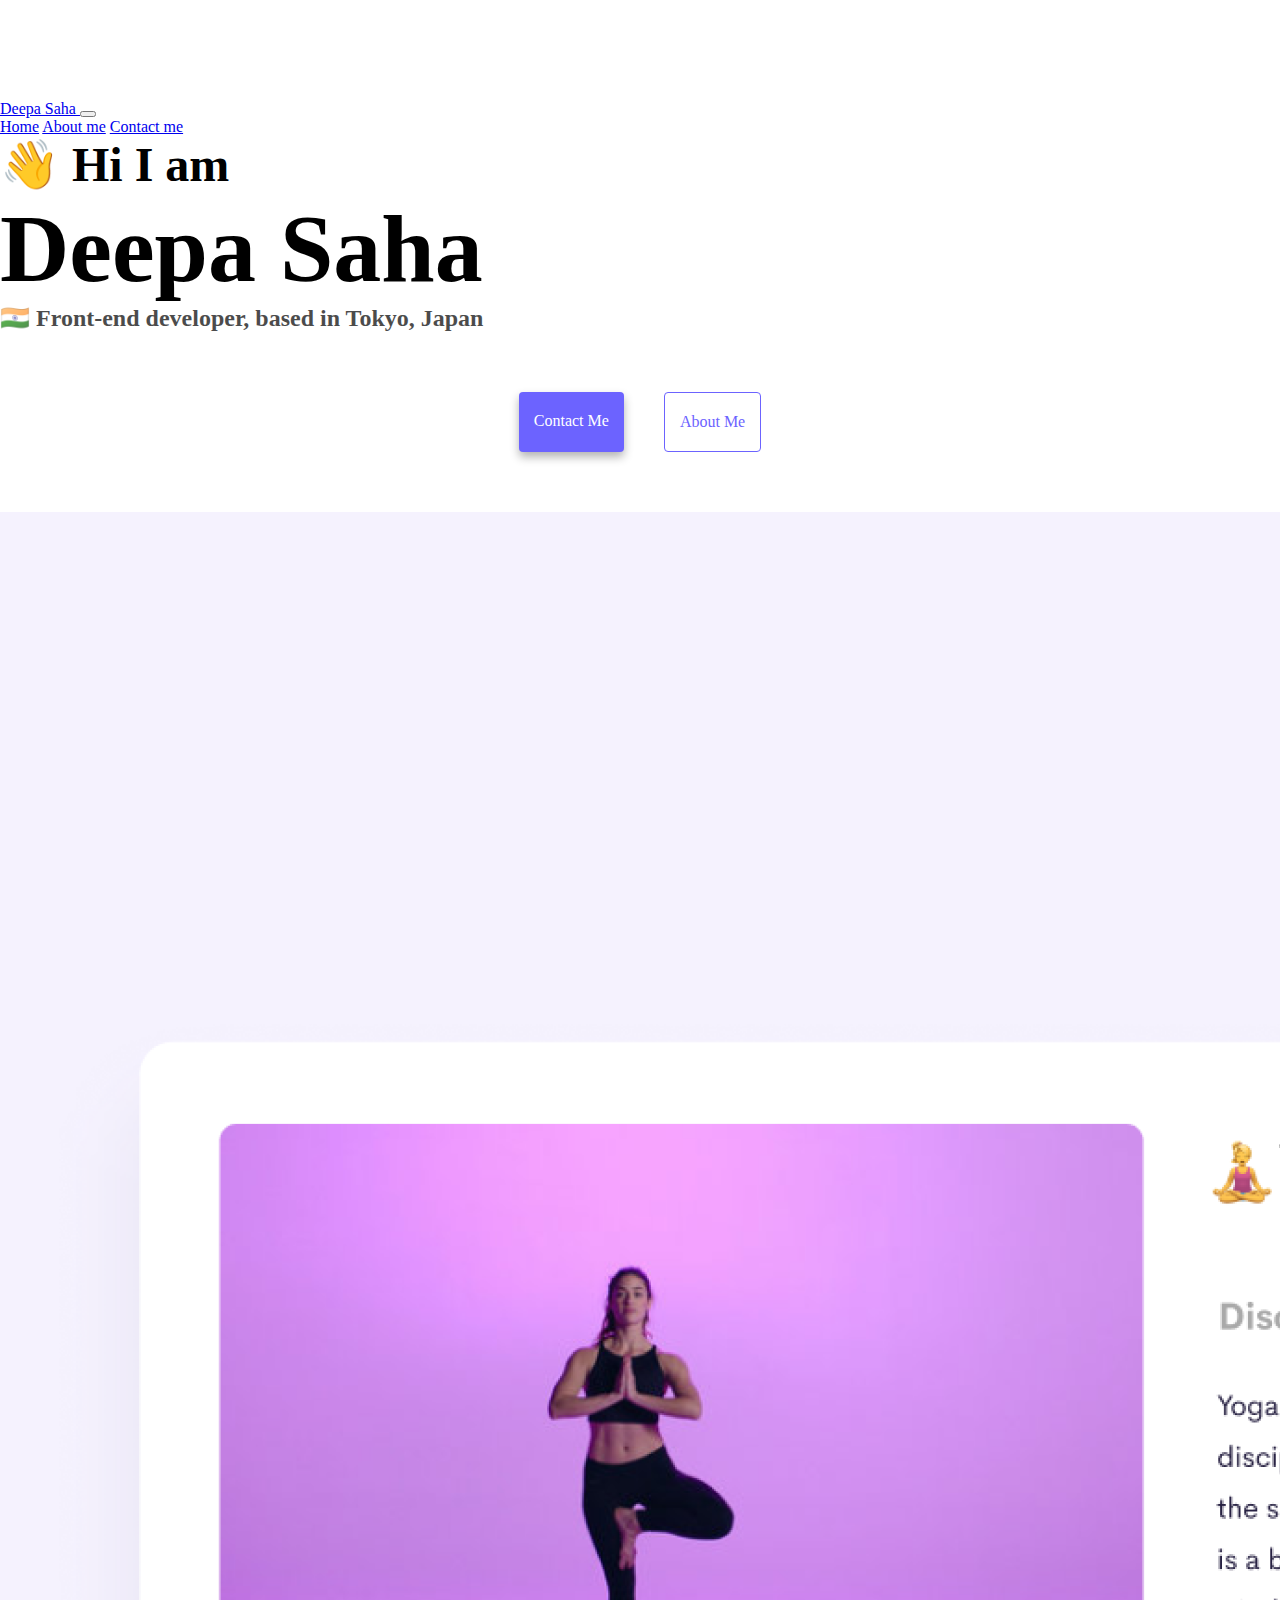
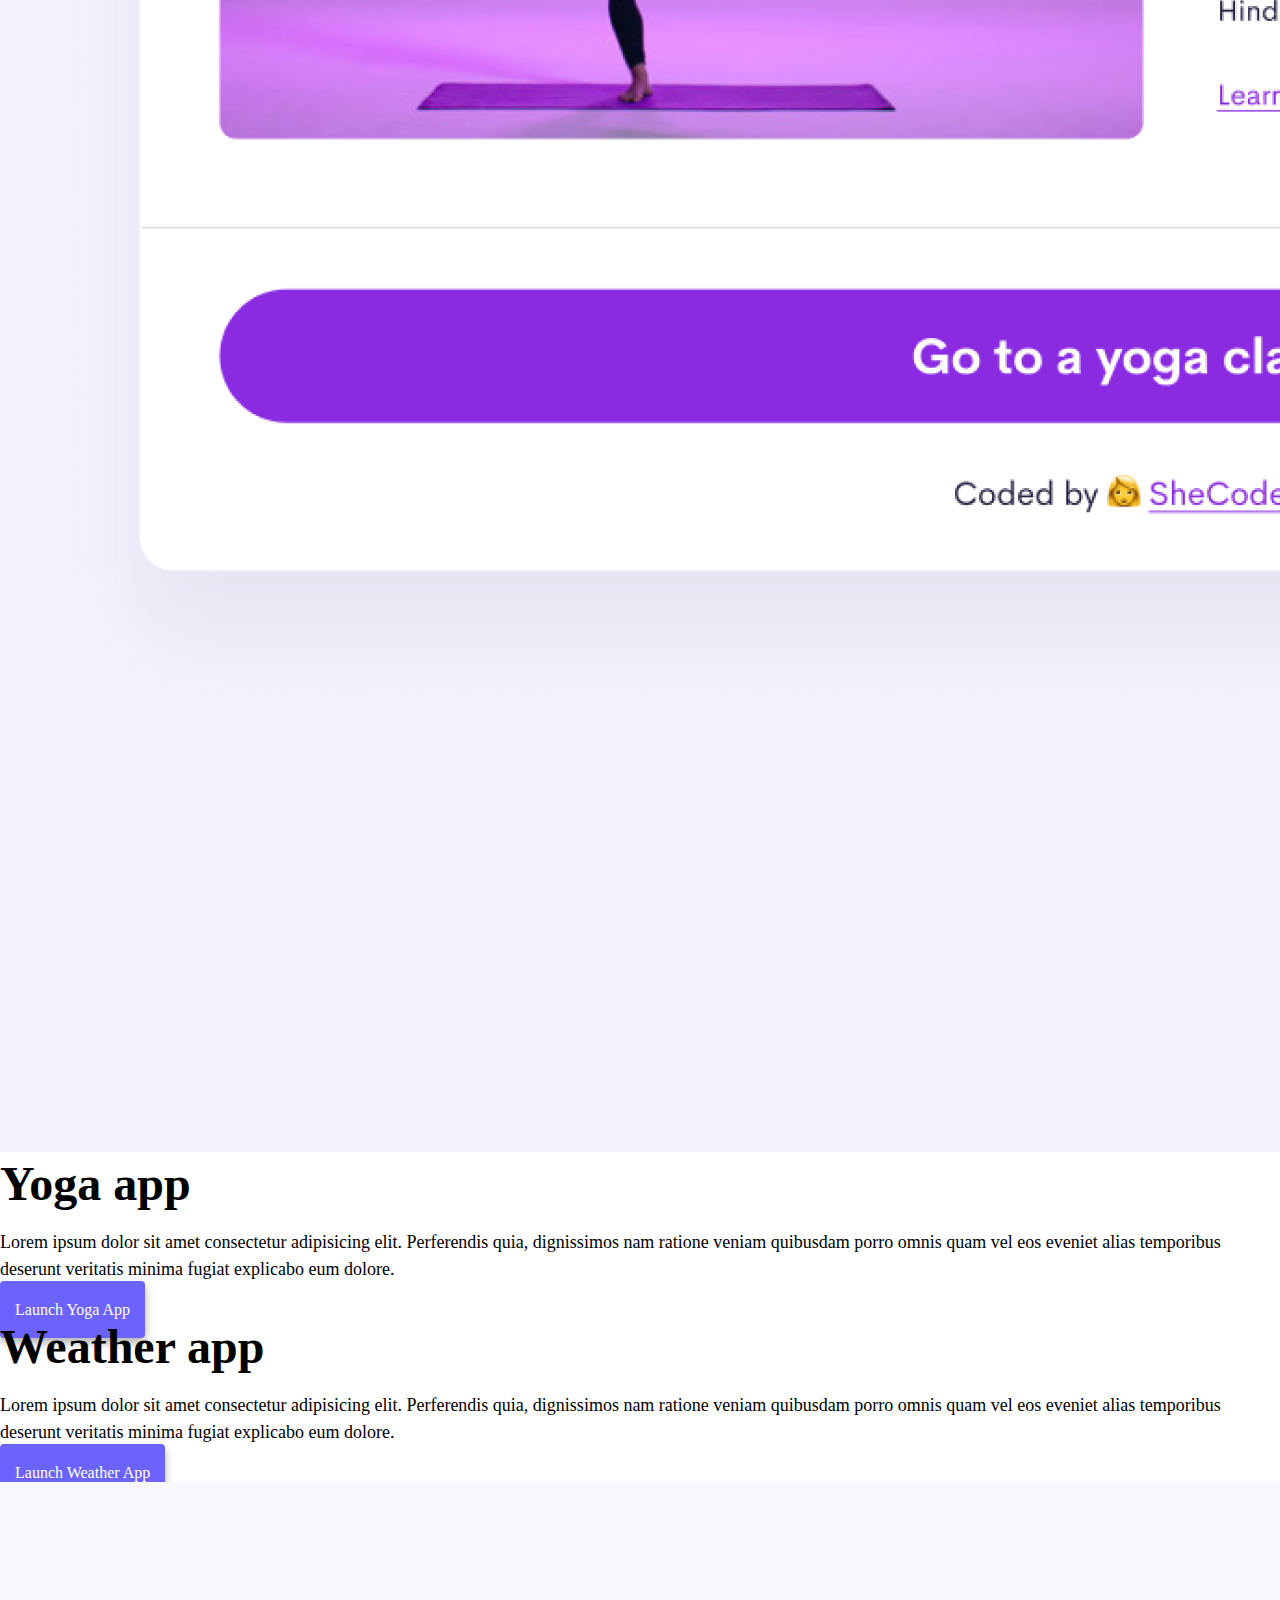
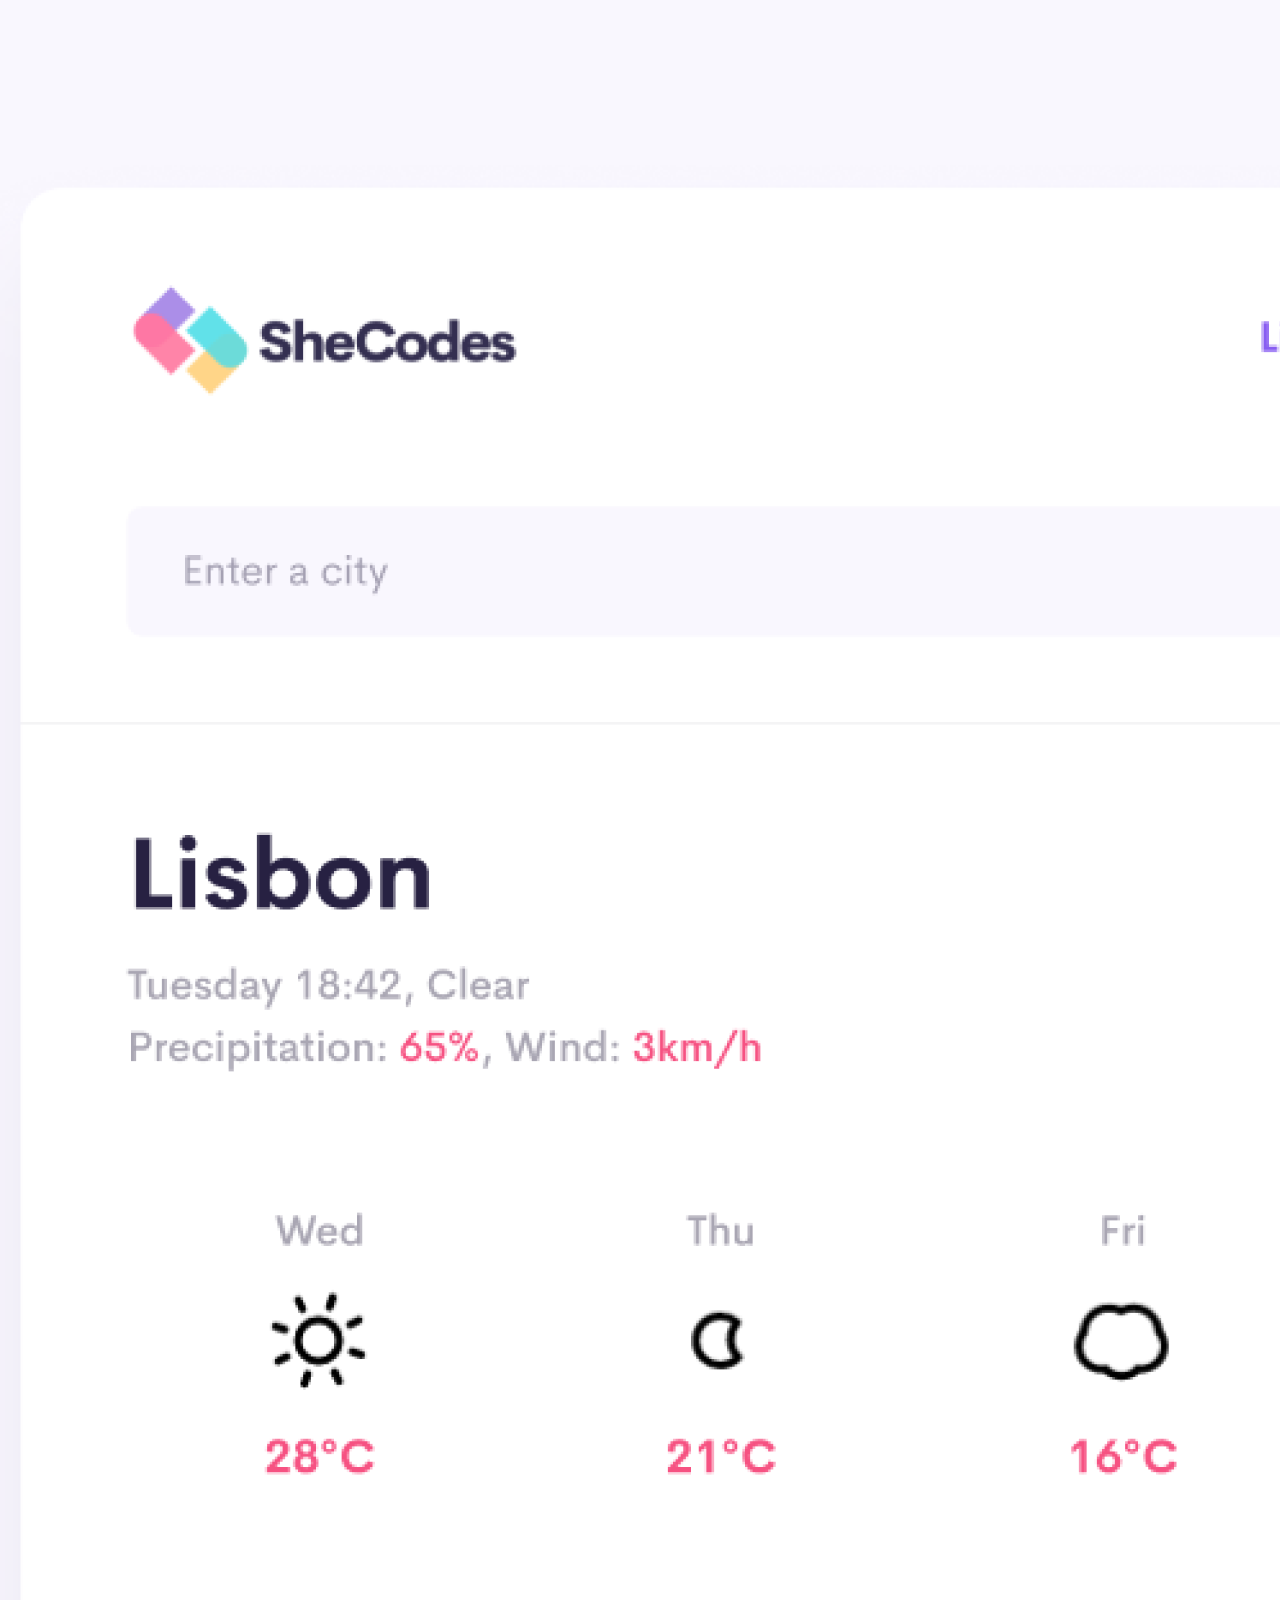
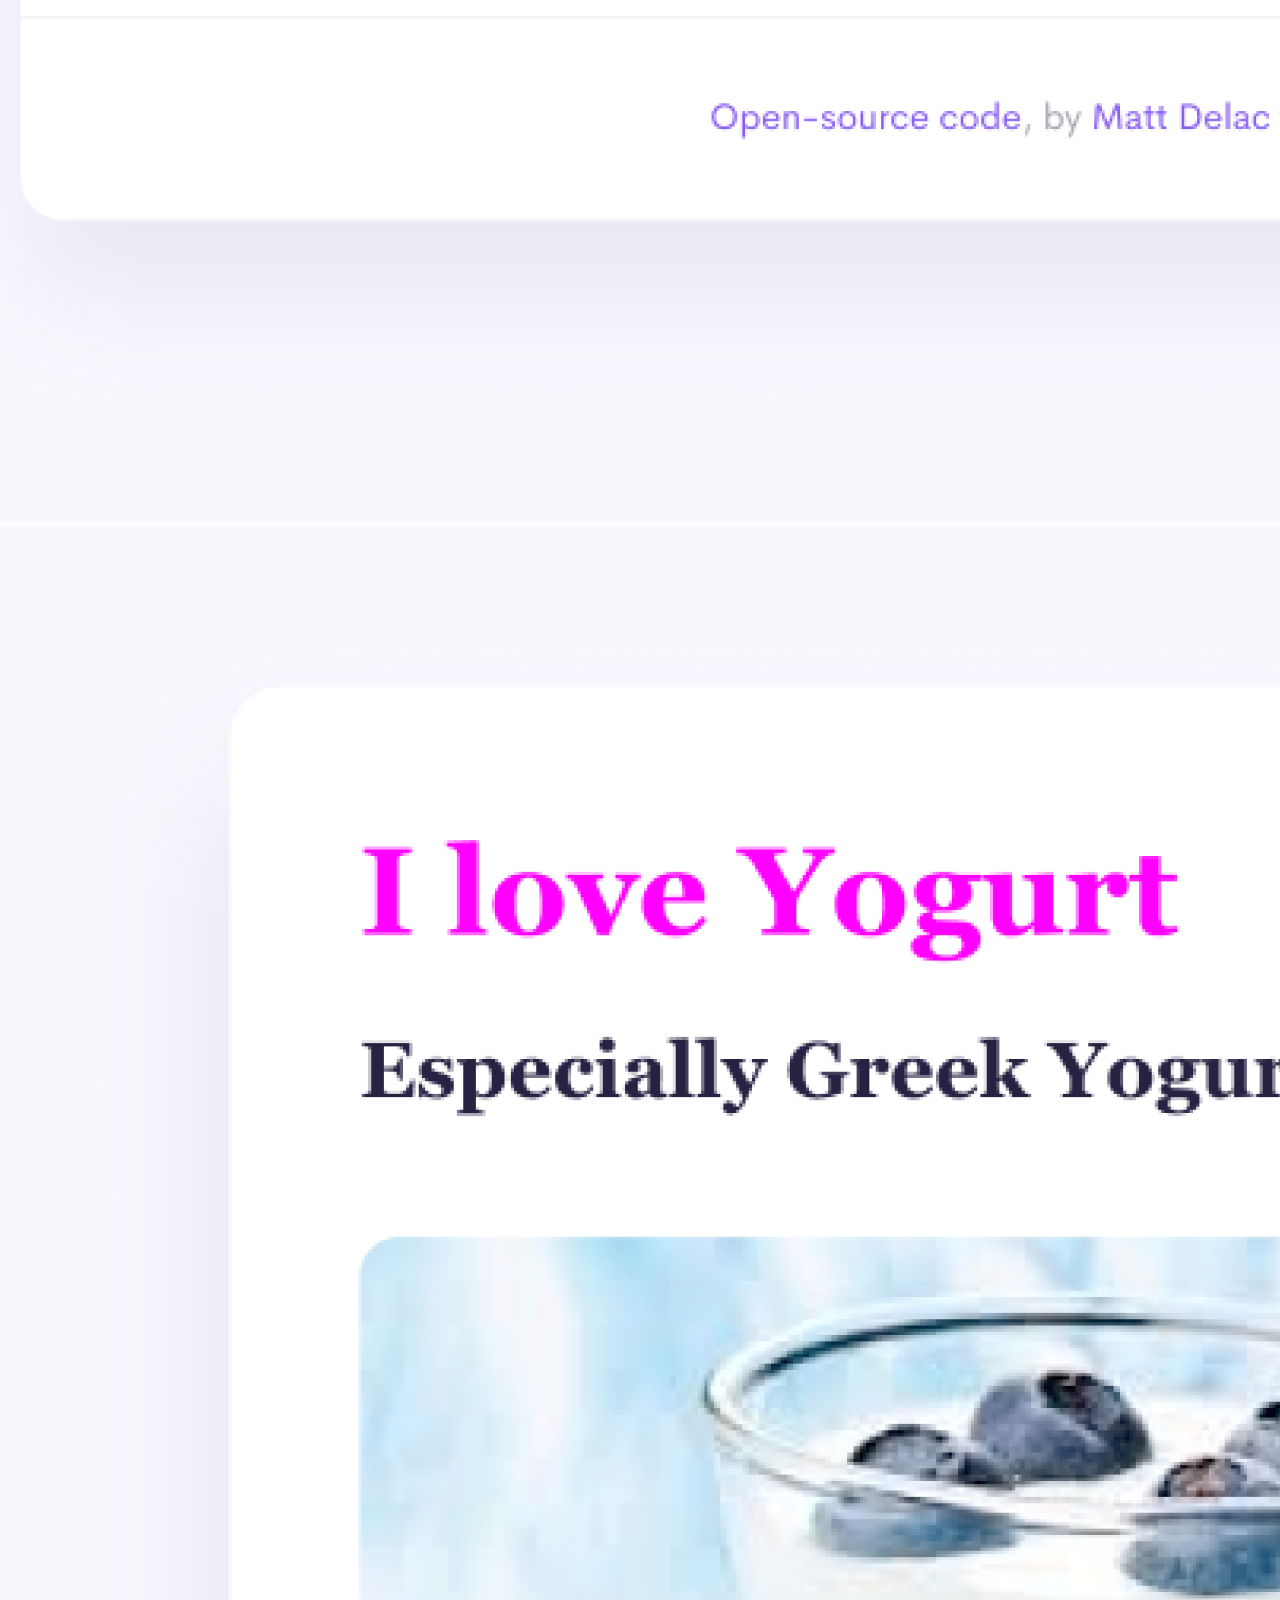
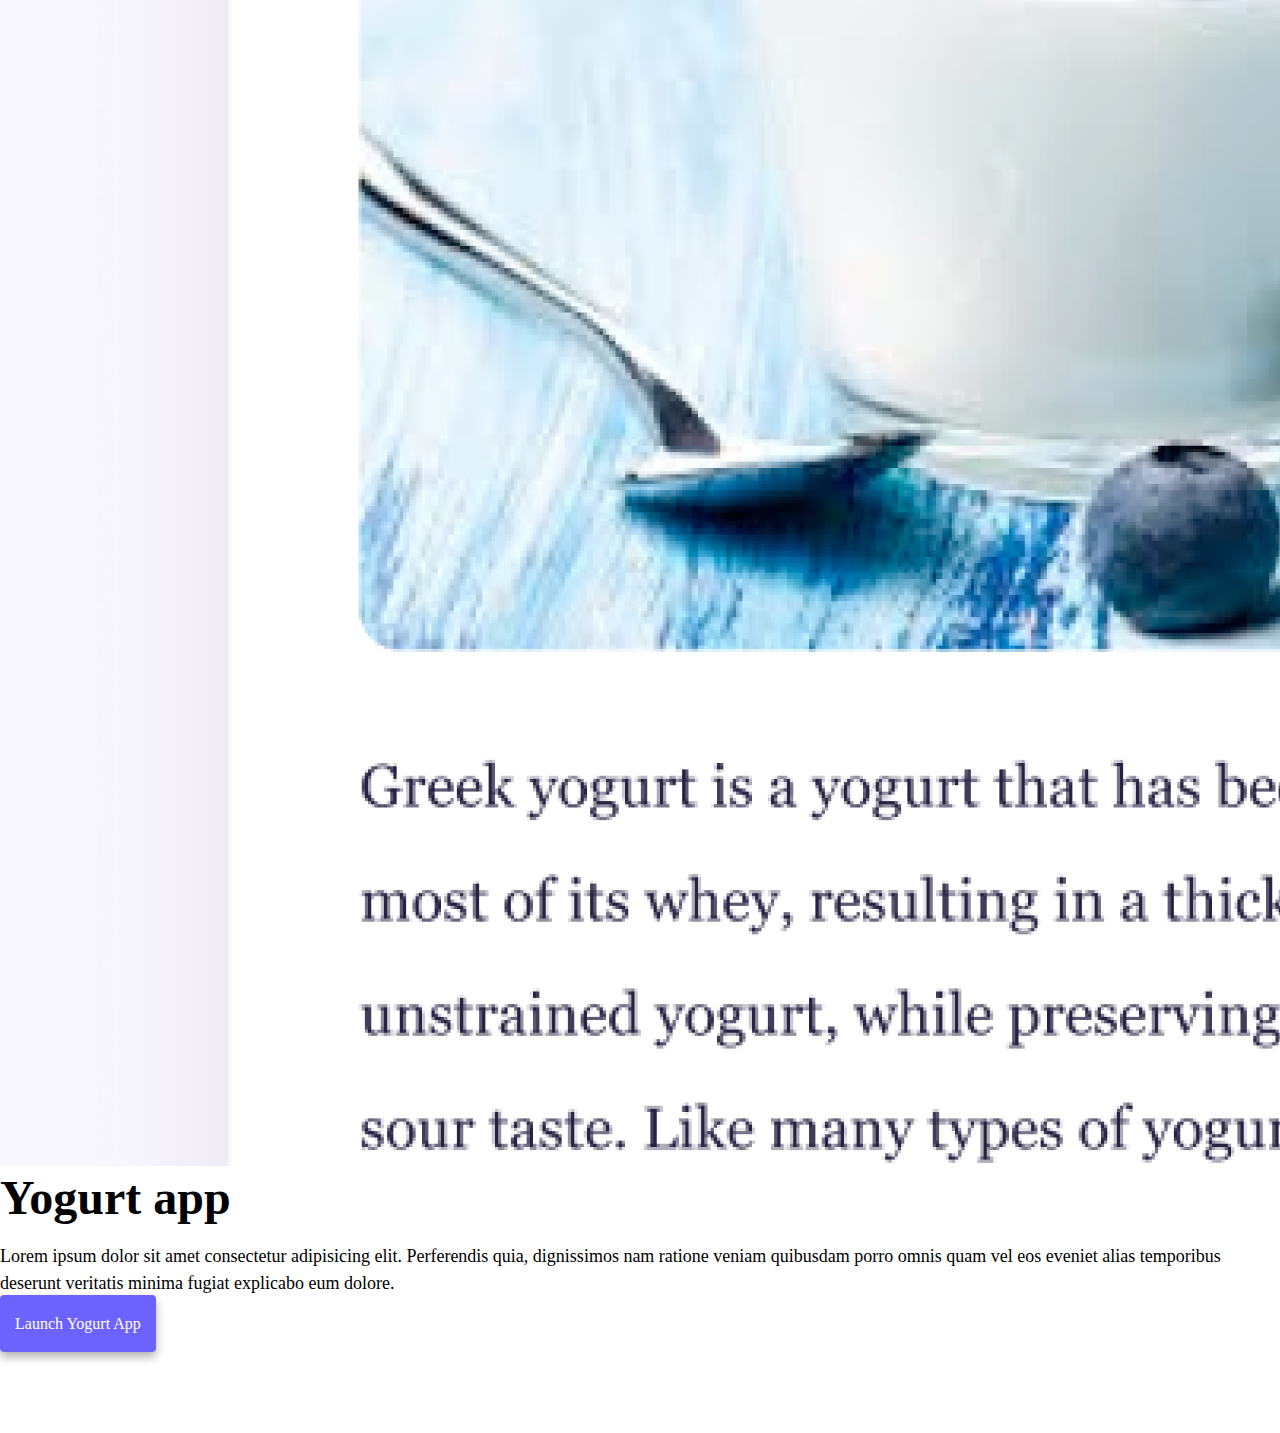
<file: index.html>
<!DOCTYPE html>
<html lang="en">
  <head>
    <meta charset="UTF-8" />
    <meta http-equiv="X-UA-Compatible" content="IE=edge" />
    <meta name="viewport" content="width=device-width, initial-scale=1.0" />
    <meta name="description" content="Front-end Developer Protfolio Website" />
    <title>Deepa Saha | Front-end Developer Portfolio</title>
    <link
      href="https://cdn.jsdelivr.net/npm/bootstrap@5.1.3/dist/css/bootstrap.min.css"
      rel="stylesheet"
      integrity="sha384-1BmE4kWBq78iYhFldvKuhfTAU6auU8tT94WrHftjDbrCEXSU1oBoqyl2QvZ6jIW3"
      crossorigin="anonymous"
    />
    <script
      src="https://cdn.jsdelivr.net/npm/bootstrap@5.1.3/dist/js/bootstrap.bundle.min.js"
      integrity="sha384-ka7Sk0Gln4gmtz2MlQnikT1wXgYsOg+OMhuP+IlRH9sENBO0LRn5q+8nbTov4+1p"
      crossorigin="anonymous"
    ></script>
    <link rel="stylesheet" href="/src/style.css" />
  </head>
  <body>
    <nav class="navbar navbar-expand-sm navbar-light bg-light fixed-top">
      <div class="container">
        <a class="navbar-brand" href="/" title="Deepa Saha">Deepa Saha </a>
        <button
          class="navbar-toggler"
          type="button"
          data-bs-toggle="collapse"
          data-bs-target="#expandme"
        >
          <span class="navbar-toggler-icon"></span>
        </button>
        <div class="collapse navbar-collapse" id="expandme">
          <div class="navbar-nav">
            <a
              class="nav-link active"
              aria-current="page"
              href="/"
              title="Homepage"
              >Home</a
            >
            <a class="nav-link" href="/about.html" title="About me page"
              >About me</a
            >
            <a
              class="nav-link"
              href="/about.html#contact"
              title="Contact me page"
              >Contact me</a
            >
          </div>
        </div>
      </div>
    </nav>

    <h2 class="text-center">👋 Hi I am</h2>
    <h1 class="text-center">Deepa Saha</h1>
    <h3 class="text-center">🇮🇳 Front-end developer, based in Tokyo, Japan</h3>
    <div class="navigation-links">
      <a href="/about.html#contact" class="contact-link" title="Contact me link"
        >Contact me</a
      >
      <a href="/about.html" class="about-link" title="About me link"
        >About me</a
      >
    </div>

    <div class="container">
      <div class="row">
        <div class="col-sm-6">
          <img
            src="/images/yoga.png"
            alt="Woman doing yoga"
            class="img-fluid rounded d-none d-sm-block"
          />
        </div>
        <div class="col-sm-6">
          <h2 class="mb-3">Yoga app</h2>
          <p>
            Lorem ipsum dolor sit amet consectetur adipisicing elit. Perferendis
            quia, dignissimos nam ratione veniam quibusdam porro omnis quam vel
            eos eveniet alias temporibus deserunt veritatis minima fugiat
            explicabo eum dolore.
          </p>
          <div class="mt-5">
            <a
              href="#"
              class="launch-app app-link"
              title="Link to launch Yoga app"
              >Launch yoga app</a
            >
          </div>
        </div>
      </div>

      <div class="row mt-5">
        <div class="col-sm-6">
          <h2 class="mb-3">Weather app</h2>
          <p>
            Lorem ipsum dolor sit amet consectetur adipisicing elit. Perferendis
            quia, dignissimos nam ratione veniam quibusdam porro omnis quam vel
            eos eveniet alias temporibus deserunt veritatis minima fugiat
            explicabo eum dolore.
          </p>
          <div class="mt-5">
            <a
              href="#"
              class="launch-app app-link"
              title="Link to launch Weather app"
              >Launch weather app</a
            >
          </div>
        </div>
        <div class="col-sm-6">
          <img
            src="/images/weather.png"
            alt="Weather search app"
            class="img-fluid rounded d-none d-sm-block"
          />
        </div>
      </div>
      <div class="row mt-5">
        <div class="col-sm-6">
          <img
            src="/images/yogurt.png"
            alt=" All about Greek Yogurt"
            class="img-fluid rounded d-none d-sm-block"
          />
        </div>
        <div class="col-sm-6">
          <h2 class="mb-3">Yogurt app</h2>
          <p>
            Lorem ipsum dolor sit amet consectetur adipisicing elit. Perferendis
            quia, dignissimos nam ratione veniam quibusdam porro omnis quam vel
            eos eveniet alias temporibus deserunt veritatis minima fugiat
            explicabo eum dolore.
          </p>
          <div class="mt-5">
            <a
              href="#"
              class="launch-app app-link"
              title="Link to launch Yogurt app"
              >Launch yogurt app</a
            >
          </div>
        </div>
      </div>
    </div>
  </body>
</html>
</file>
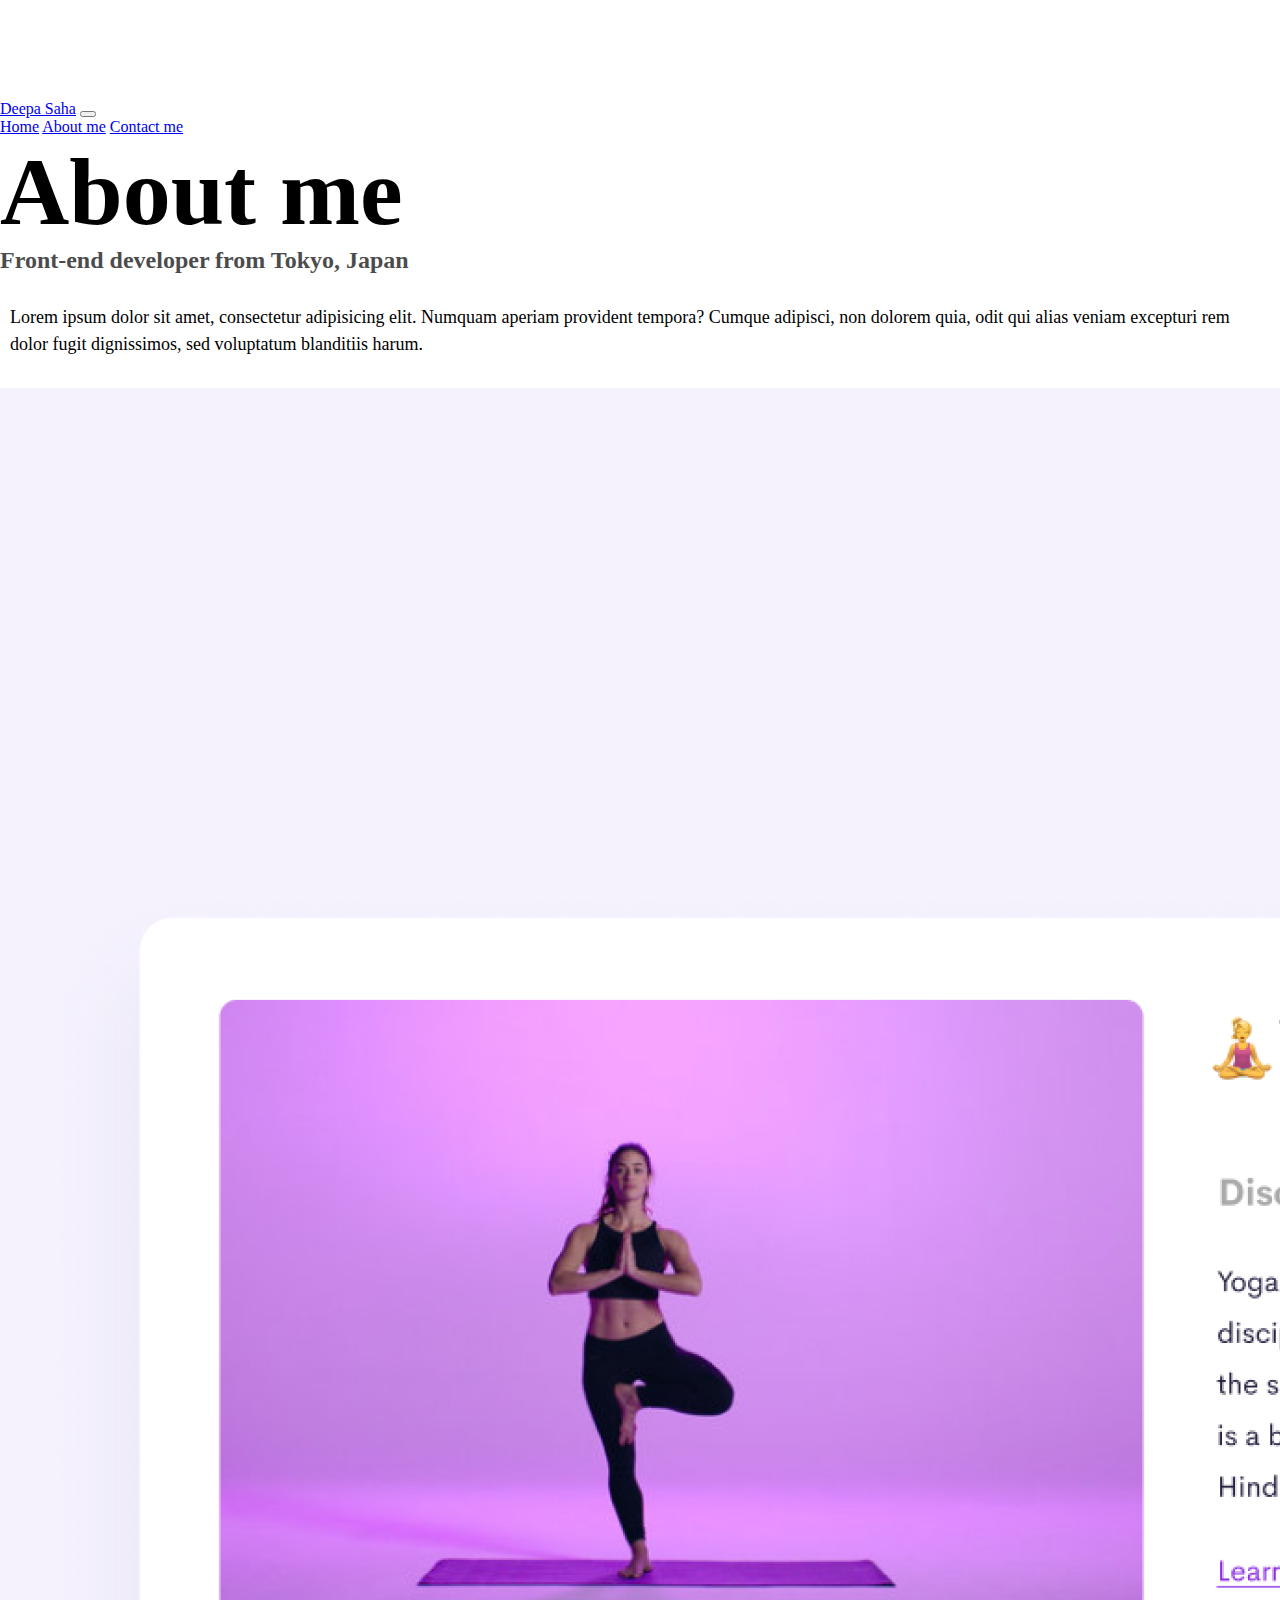
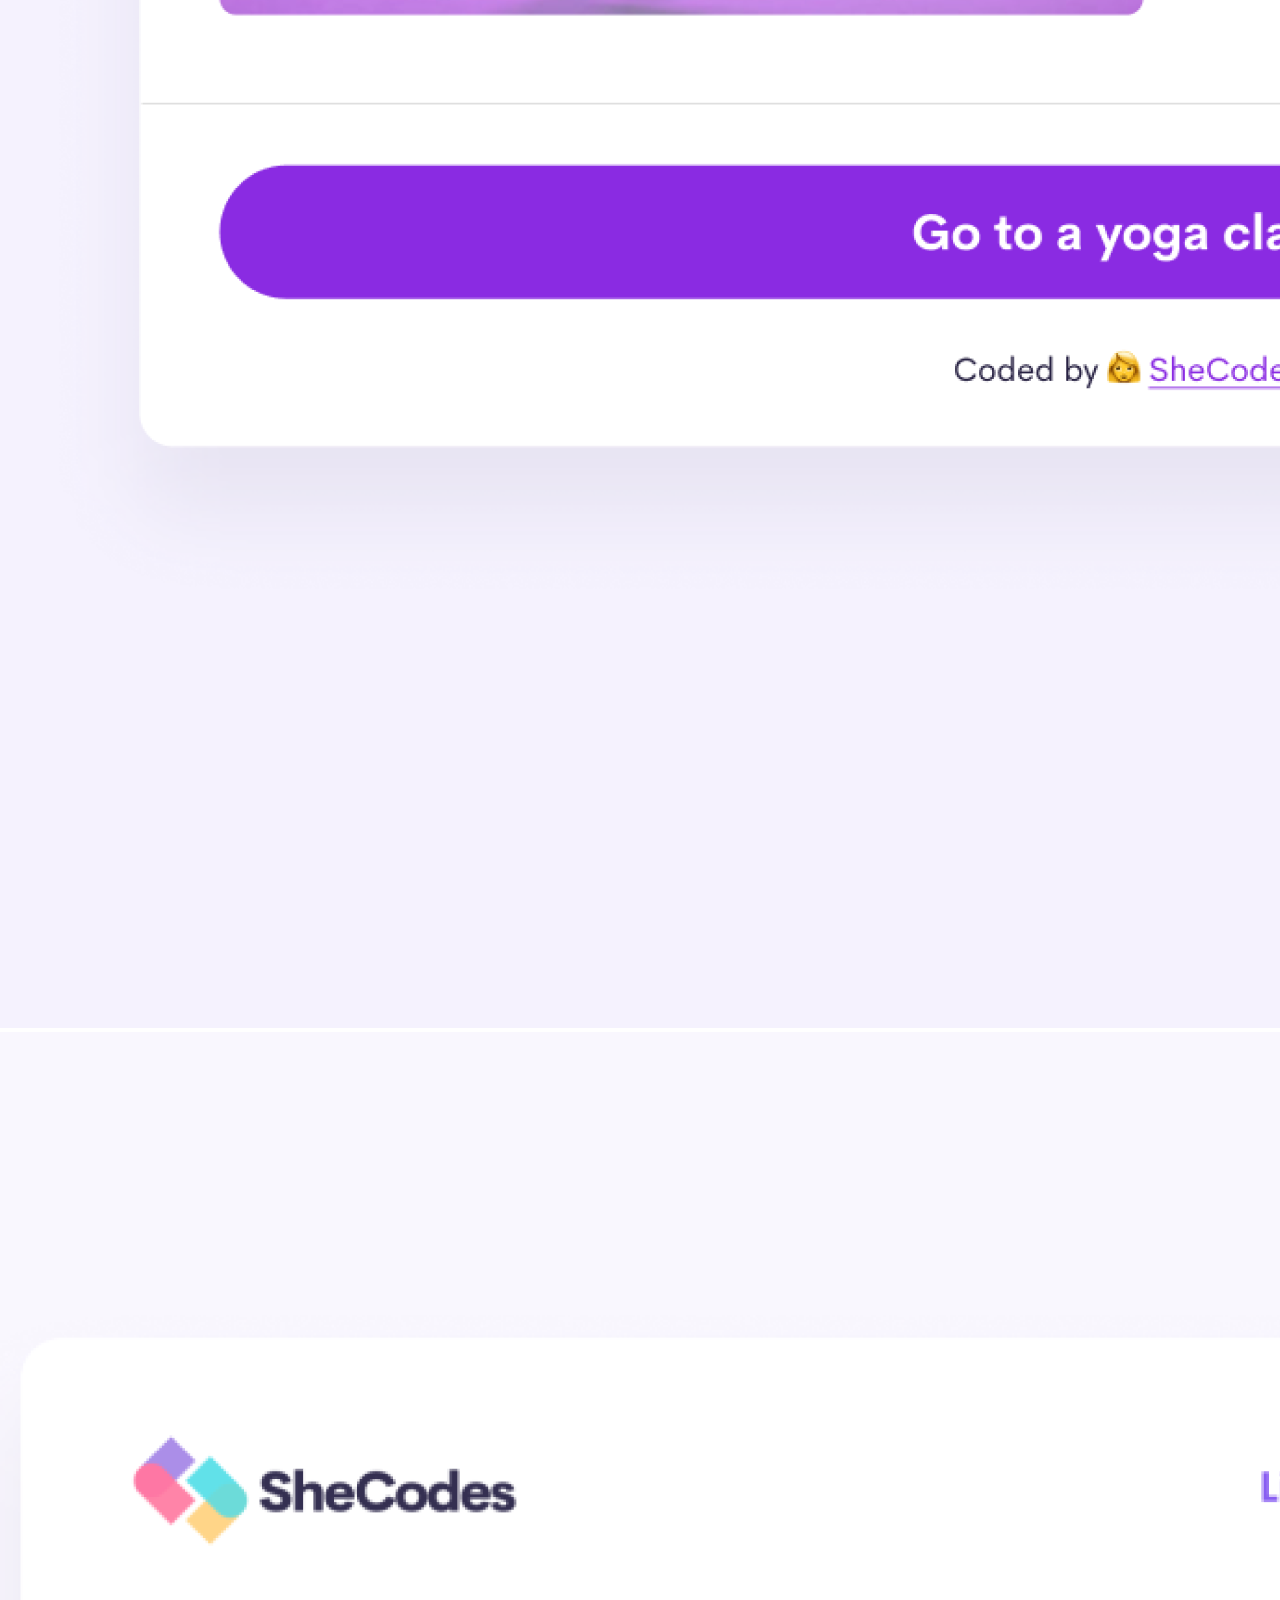
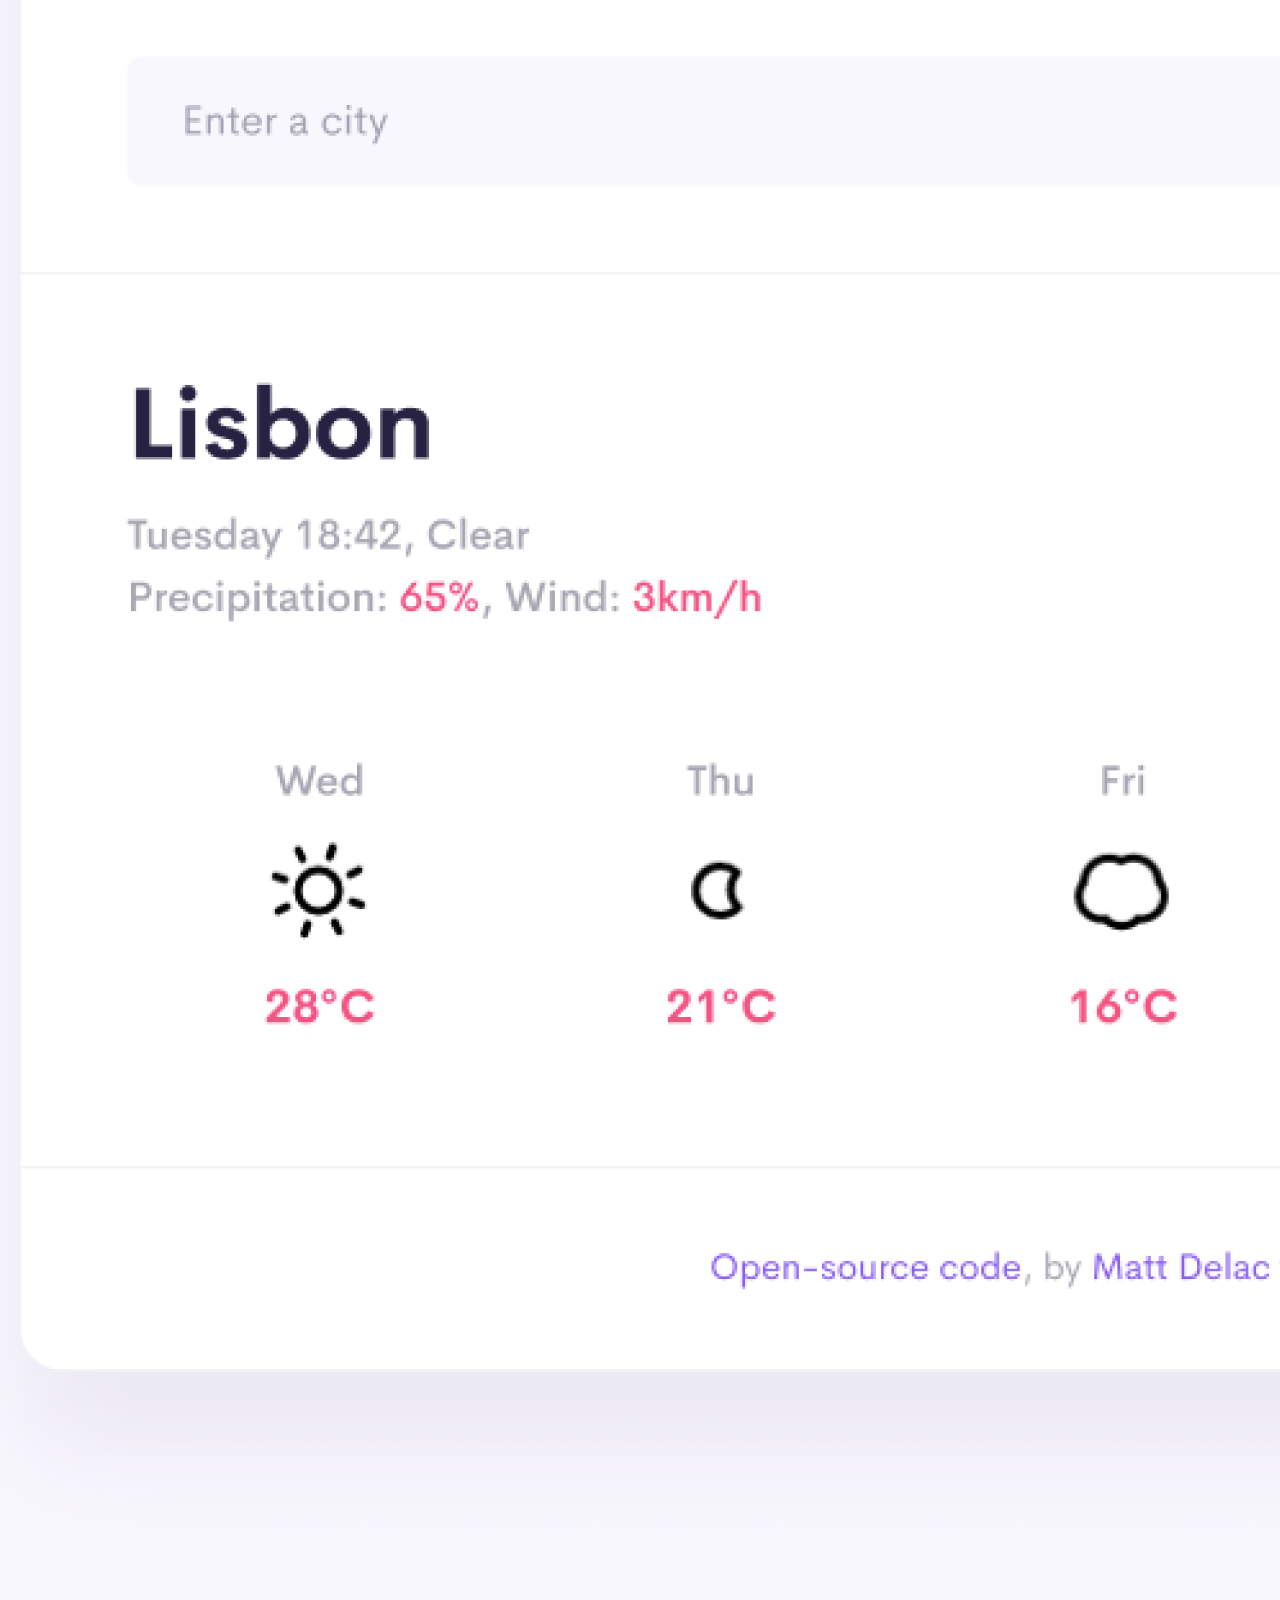
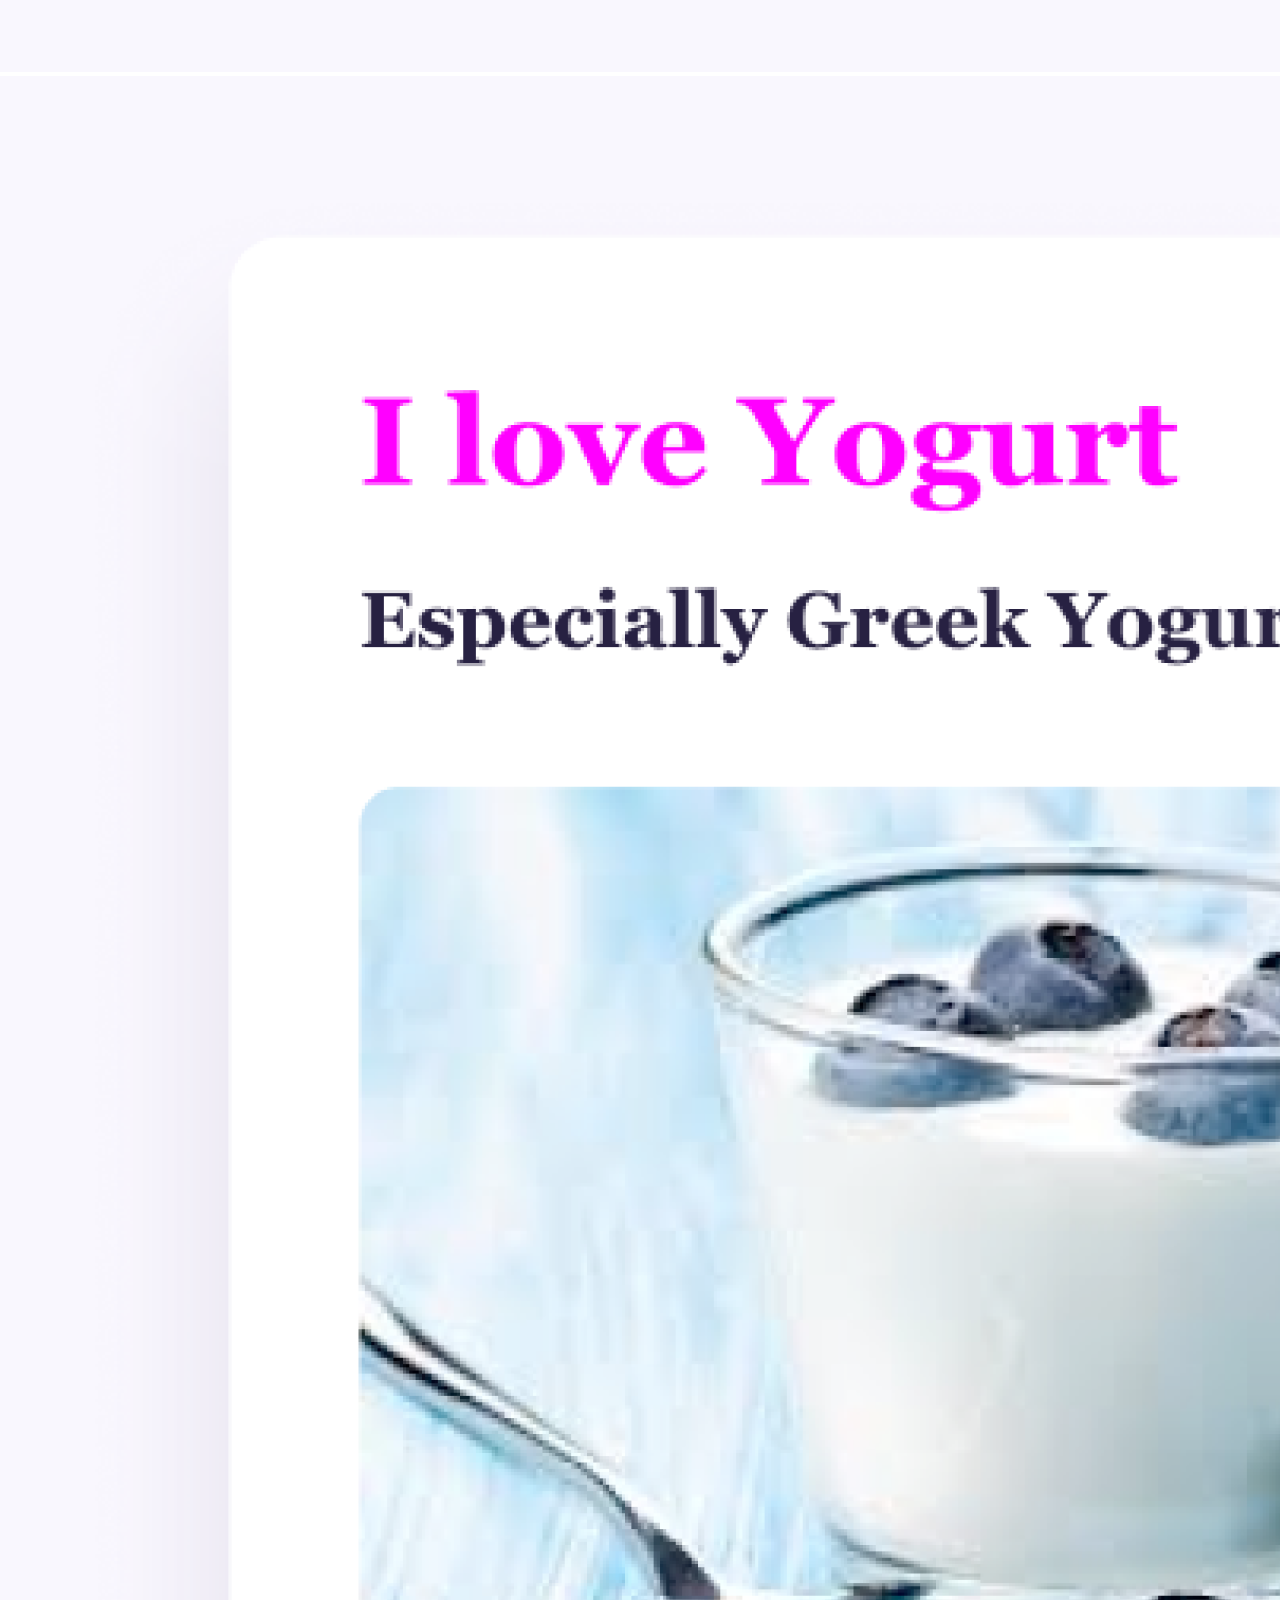
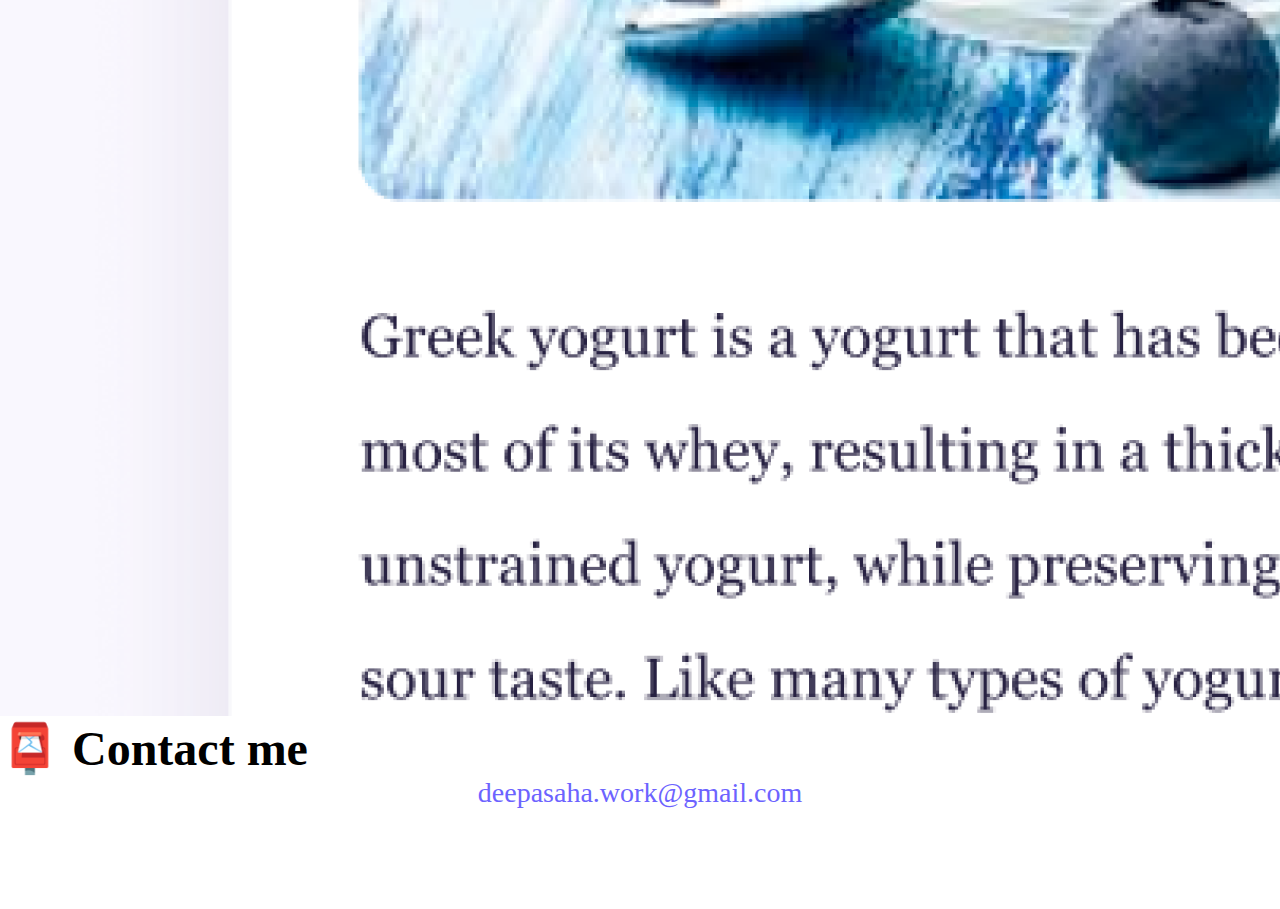
<file: about.html>
<!DOCTYPE html>
<html lang="en">
  <head>
    <meta charset="UTF-8" />
    <meta http-equiv="X-UA-Compatible" content="IE=edge" />
    <meta name="viewport" content="width=device-width, initial-scale=1.0" />
    <meta name="description" content="Front-end Developer Protfolio Website" />
    <title>Deepa Saha | Front-end Developer Portfolio</title>
    <link
      href="https://cdn.jsdelivr.net/npm/bootstrap@5.1.3/dist/css/bootstrap.min.css"
      rel="stylesheet"
      integrity="sha384-1BmE4kWBq78iYhFldvKuhfTAU6auU8tT94WrHftjDbrCEXSU1oBoqyl2QvZ6jIW3"
      crossorigin="anonymous"
    />
    <script
      src="https://cdn.jsdelivr.net/npm/bootstrap@5.1.3/dist/js/bootstrap.bundle.min.js"
      integrity="sha384-ka7Sk0Gln4gmtz2MlQnikT1wXgYsOg+OMhuP+IlRH9sENBO0LRn5q+8nbTov4+1p"
      crossorigin="anonymous"
    ></script>
    <link rel="stylesheet" href="/src/style.css" />
  </head>
  <body>
    <nav class="navbar navbar-expand-sm navbar-light bg-light fixed-top">
      <div class="container">
        <a class="navbar-brand" href="/" title="Deepa Saha">Deepa Saha</a>
        <button
          class="navbar-toggler"
          type="button"
          data-bs-toggle="collapse"
          data-bs-target="#expandme"
        >
          <span class="navbar-toggler-icon"></span>
        </button>
        <div class="collapse navbar-collapse" id="expandme">
          <div class="navbar-nav">
            <a
              class="nav-link active"
              aria-current="page"
              href="/"
              title="Homepage"
              >Home</a
            >
            <a class="nav-link" href="/about.html" title="About me page"
              >About me</a
            >
            <a
              class="nav-link"
              href="/about.html#contact"
              title="Contact me page"
              >Contact me</a
            >
          </div>
        </div>
      </div>
    </nav>

    <h1 class="text-center">About me</h1>
    <h3 class="text-center">Front-end developer from Tokyo, Japan</h3>
    <div class="about-paragraphs text-center">
      <p>
        Lorem ipsum dolor sit amet, consectetur adipisicing elit. Numquam
        aperiam provident tempora? Cumque adipisci, non dolorem quia, odit qui
        alias veniam excepturi rem dolor fugit dignissimos, sed voluptatum
        blanditiis harum.
      </p>
    </div>

    <div class="container">
      <div class="row">
        <div class="col-sm-4">
          <img
            src="/images/yoga.png"
            alt="Woman doing yoga"
            class="img-fluid rounded shadow p-2"
          />
        </div>
        <div class="col-sm-4">
          <img
            src="/images/weather.png"
            alt="Weather search app"
            class="img-fluid rounded shadow p-2"
          />
        </div>
        <div class="col-sm-4">
          <img
            src="/images/yogurt.png"
            alt="All about Greek Yogurt"
            class="img-fluid rounded shadow p-2"
          />
        </div>
      </div>
    </div>

    <div id="contact" class="mt-5">
      <h2 class="text-center">📮 Contact me</h2>
      <a
        href="mailto:deepasaha.work@gmail.com"
        class="email-link"
        title="Email address to contact"
      >
        deepasaha.work@gmail.com
      </a>
    </div>
  </body>
</html>
</file>
<file: src/style.css>
:root {
  --primary-color: #6c63ff;
  --secondary-color: #f5f2fe;
  --box-shadow: 0 5px 10px rgba(0, 0, 0, 0.3);
}
body {
  margin: 100px 0;
}
h1,
h2,
h3 {
  margin: 0;
}
h1 {
  font-size: 96px;
}

h2 {
  font-size: 48px;
}

h3 {
  font-size: 24px;
  opacity: 0.7;
}

p {
  font-size: 18px;
  line-height: 1.5;
}

.navigation-links {
  display: flex;
  margin-top: 40px;
  margin-bottom: 40px;
  justify-content: center;
}

.navigation-links a {
  margin: 20px;
  border-radius: 4px;
  padding: 20px 15px;
  text-decoration: none;
  text-transform: capitalize;
}

.contact-link {
  background: var(--primary-color);
  box-shadow: var(--box-shadow);
  color: white;
}

.about-link {
  color: var(--primary-color);
  border: 1px solid var(--primary-color);
}

.homepage-link {
  color: var(--primary-color);
  text-align: center;
  display: block;
}

.about-paragraphs {
  margin: 30px 0;
}

.about-paragraphs p {
  margin: 10px;
}

.email-link {
  display: flex;
  justify-content: center;
  color: var(--primary-color);
  font-size: 28px;
  text-decoration: none;
}

.email-link:hover {
  text-decoration: underline;
}

.launch-app {
  border-radius: 4px;
  padding: 20px 15px;
  text-decoration: none;
  text-transform: capitalize;
  background: var(--primary-color);
  box-shadow: var(--box-shadow);
  color: white;
}

@media (max-width: 576px) {
  h1 {
    font-size: 48px;
    line-height: 1.5;
  }
  h2 {
    font-size: 32px;
    text-align: center;
  }
  p {
    text-align: center;
  }
  .app-link {
    display: block;
    text-align: center;
    margin: 0 20px;
  }
}
</file>
